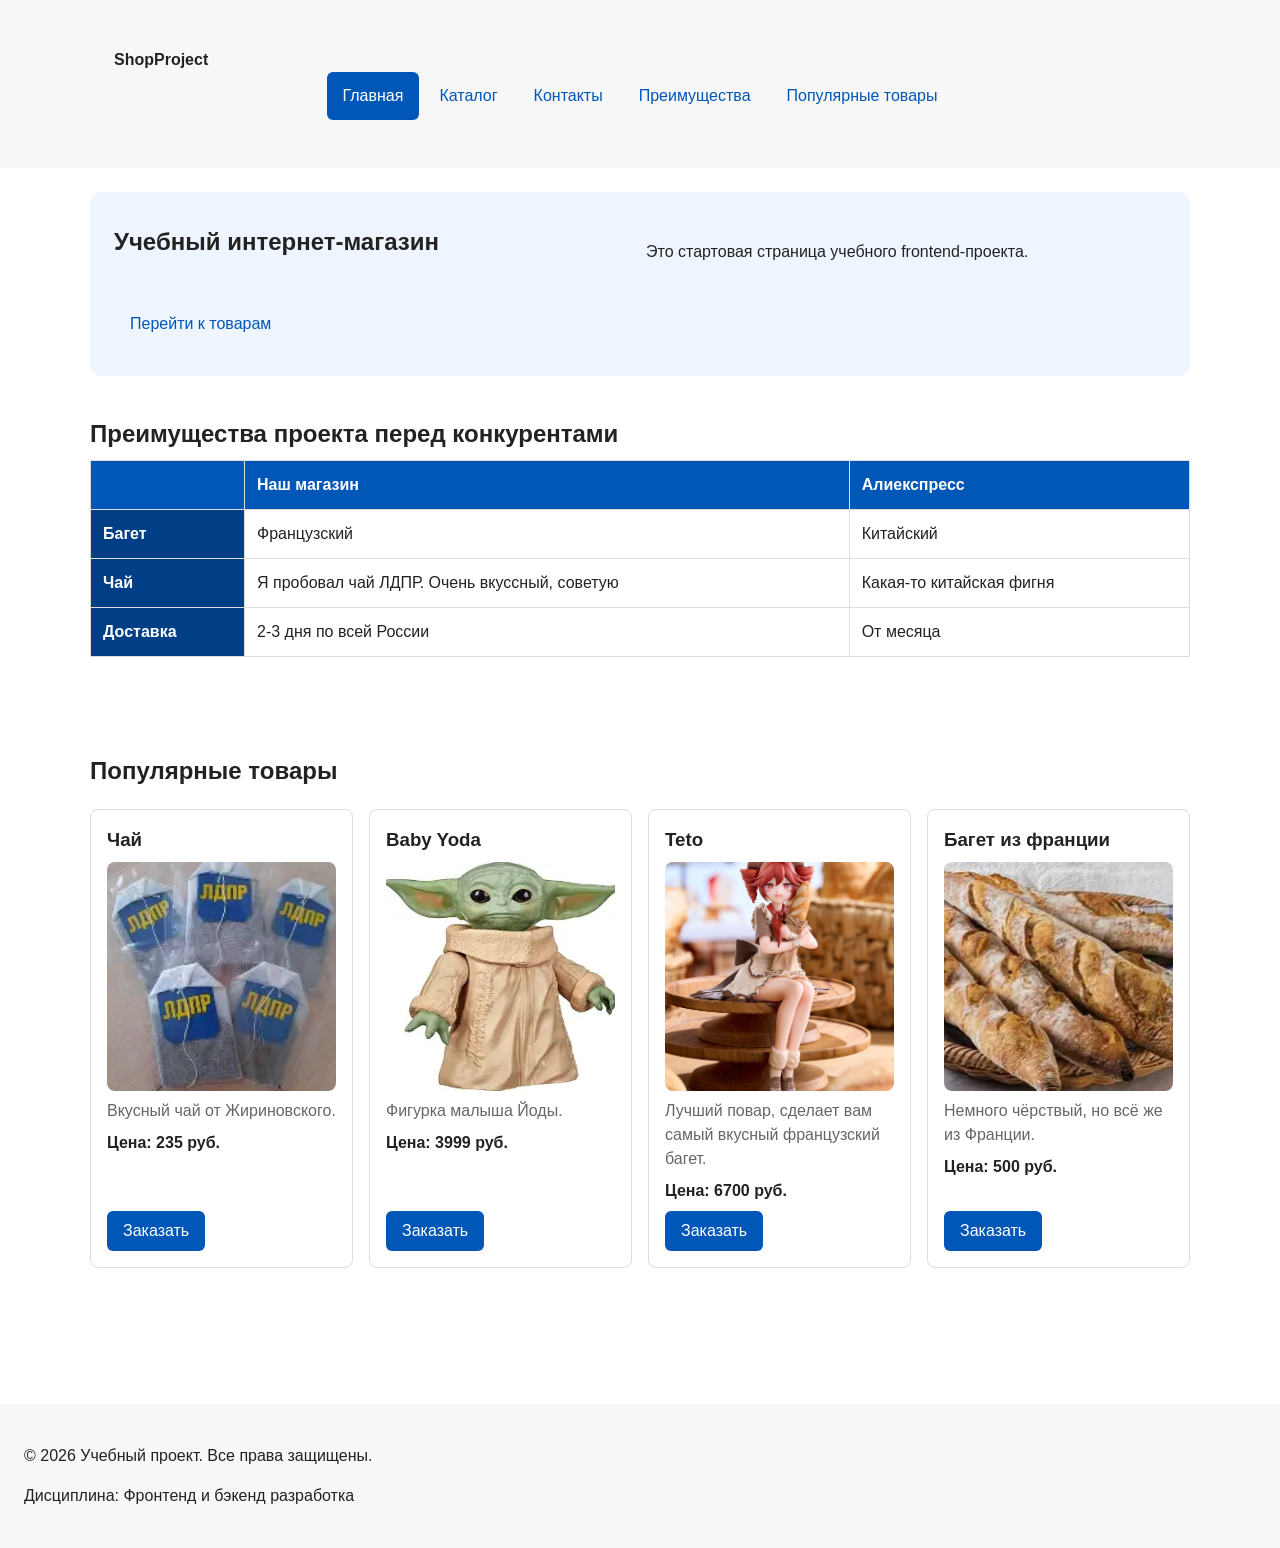
<file: index.html>
<!DOCTYPE html>
<html lang="ru">
<head>
  <meta charset="UTF-8">
  <meta name="viewport" content="width=device-width, initial-scale=1.0">
  <meta property="og:type" content="website">
  <meta property="og:title" content="Учебный интернет-магазин">
  <meta property="og:description" content="Учебный frontend-проект интернет-магазина.">
  <meta property="og:image" content="https://needmorecoffee2.github.io/kr1-html-css-shop/images/preview.jpg">
  <title>Каталог товаров</title>
  <link rel="stylesheet" href="css/style.css">
  <link rel="stylesheet" href="css/responsive.css">
</head>
<body>
  <a class="skip-link" href="#main">Перейти к основному содержимому</a>

  <header class="site-header">
    <div class="site-header__inner">
      <a class="site-header__logo" href="index.html">ShopProject</a>

      <nav class="site-nav" aria-label="Основная навигация">
        <ul class="site-nav__list">
          <li class="site-nav__item">
            <a class="site-nav__link site-nav__link--active" href="index.html">
              Главная
            </a>
          </li>
          <li class="site-nav__item">
            <a class="site-nav__link" href="catalog.html">Каталог</a>
          </li>
          <li class="site-nav__item">
            <a class="site-nav__link" href="contacts.html">Контакты</a>
          </li>
          <li class="site-nav__item">
            <a class="site-nav__link" href="index.html#advantages">Преимущества</a>
          </li>
          <li class="site-nav__item">
            <a class="site-nav__link" href="index.html#popular">
              Популярные товары
            </a>
          </li>
        </ul>
      </nav>
    </div>
  </header>

  <main id="main">
    <section class="hero">
      <h1 class="section__title">Учебный интернет-магазин</h1>
      <p>
        Это стартовая страница учебного frontend-проекта.
      </p>
      <a class="button" href="#popular">Перейти к товарам</a>
    </section>

    <div class="table-wrapper">
      <table class="table" id="advantages">
        <caption class="table__caption">Преимущества проекта перед конкурентами</caption>

        <thead>
          <tr>
            <th class="table__head-th" scope="col"></th>
            <th class="table__head-th" scope="col">Наш магазин</th>
            <th class="table__head-th" scope="col">Алиекспресс</th>
          </tr>

          <tbody>
            <tr class="table__body-tr">
              <th class="table__body-th" scope="row">Багет</th>
              <td class="table__td">Французский</td>
              <td class="table__td">Китайский</td>
            </tr>
            <tr class="table__body-tr">
              <th class="table__body-th" scope="row">Чай</th>
              <td class="table__td">Я пробовал чай ЛДПР. Очень вкуссный, советую</td>
              <td class="table__td">Какая-то китайская фигня</td>
            </tr>
            <tr class="table__body-tr">
              <th class="table__body-th" scope="row">Доставка</th>
              <td class="table__td">2-3 дня по всей России</td>
              <td class="table__td">От месяца</td>
            </tr>
          </tbody>
        </thead>
      </table>
    </div>

    <section class="section" id="popular">
      <h2 class="section__title">Популярные товары</h2>

      <div class="products-grid">
        <article class="product-card">
          <h3 class="product-card__title">Чай</h3>
          <img class="product-card__img" src="images/tea.webp" alt="Чай">
          <p class="product-card__description">Вкусный чай от Жириновского.</p>
          <p class="product-card__price">Цена: 235 руб.</p>
          <a class="button button--primary product-card__button" type="button" href="product.html?id=3" data-product="3">Заказать</a>
        </article>

        <article class="product-card">
          <h3 class="product-card__title">Baby Yoda</h3>
          <img class="product-card__img" src="images/BY.webp" alt="Йода">
          <p class="product-card__description">Фигурка малыша Йоды.</p>
          <p class="product-card__price">Цена: 3999 руб.</p>
          <a class="button button--primary product-card__button" type="button" href="product.html?id=1" data-product="1">Заказать</a>
        </article>

        <article class="product-card">
          <h3 class="product-card__title">Teto</h3>
          <img class="product-card__img" src="images/Banner.webp" alt="Teto">
          <p class="product-card__description">Лучший повар, сделает вам самый вкусный французский багет.</p>
          <p class="product-card__price">Цена: 6700 руб.</p>
          <a class="button button--primary product-card__button" type="button" href="product.html?id=5" data-product="5">Заказать</a>
        </article>

        <article class="product-card">
          <h3 class="product-card__title">Багет из франции</h3>
          <img class="product-card__img" src="images/France.webp" alt="Чай">
          <p class="product-card__description">Немного чёрствый, но всё же из Франции.</p>
          <p class="product-card__price">Цена: 500 руб.</p>
          <a class="button button--primary product-card__button" type="button" href="product.html?id=6" data-product="6">Заказать</a>
        </article>
      </div>
    </section>

    <!-- <aside class="aside-info">
      <h2>Информация для студентов</h2>
      <p>
        На следующих практических занятиях этот проект будет расширяться:
        появятся формы, модальное окно, дополнительные страницы, Flex/Grid,
        БЭМ-структура и адаптивная версия сайта.
      </p>
    </aside> -->
  </main>

  <footer>
    <p>&copy; 2026 Учебный проект. Все права защищены.</p>
    <p>Дисциплина: Фронтенд и бэкенд разработка</p>
  </footer>
</body>
</html>
</file>
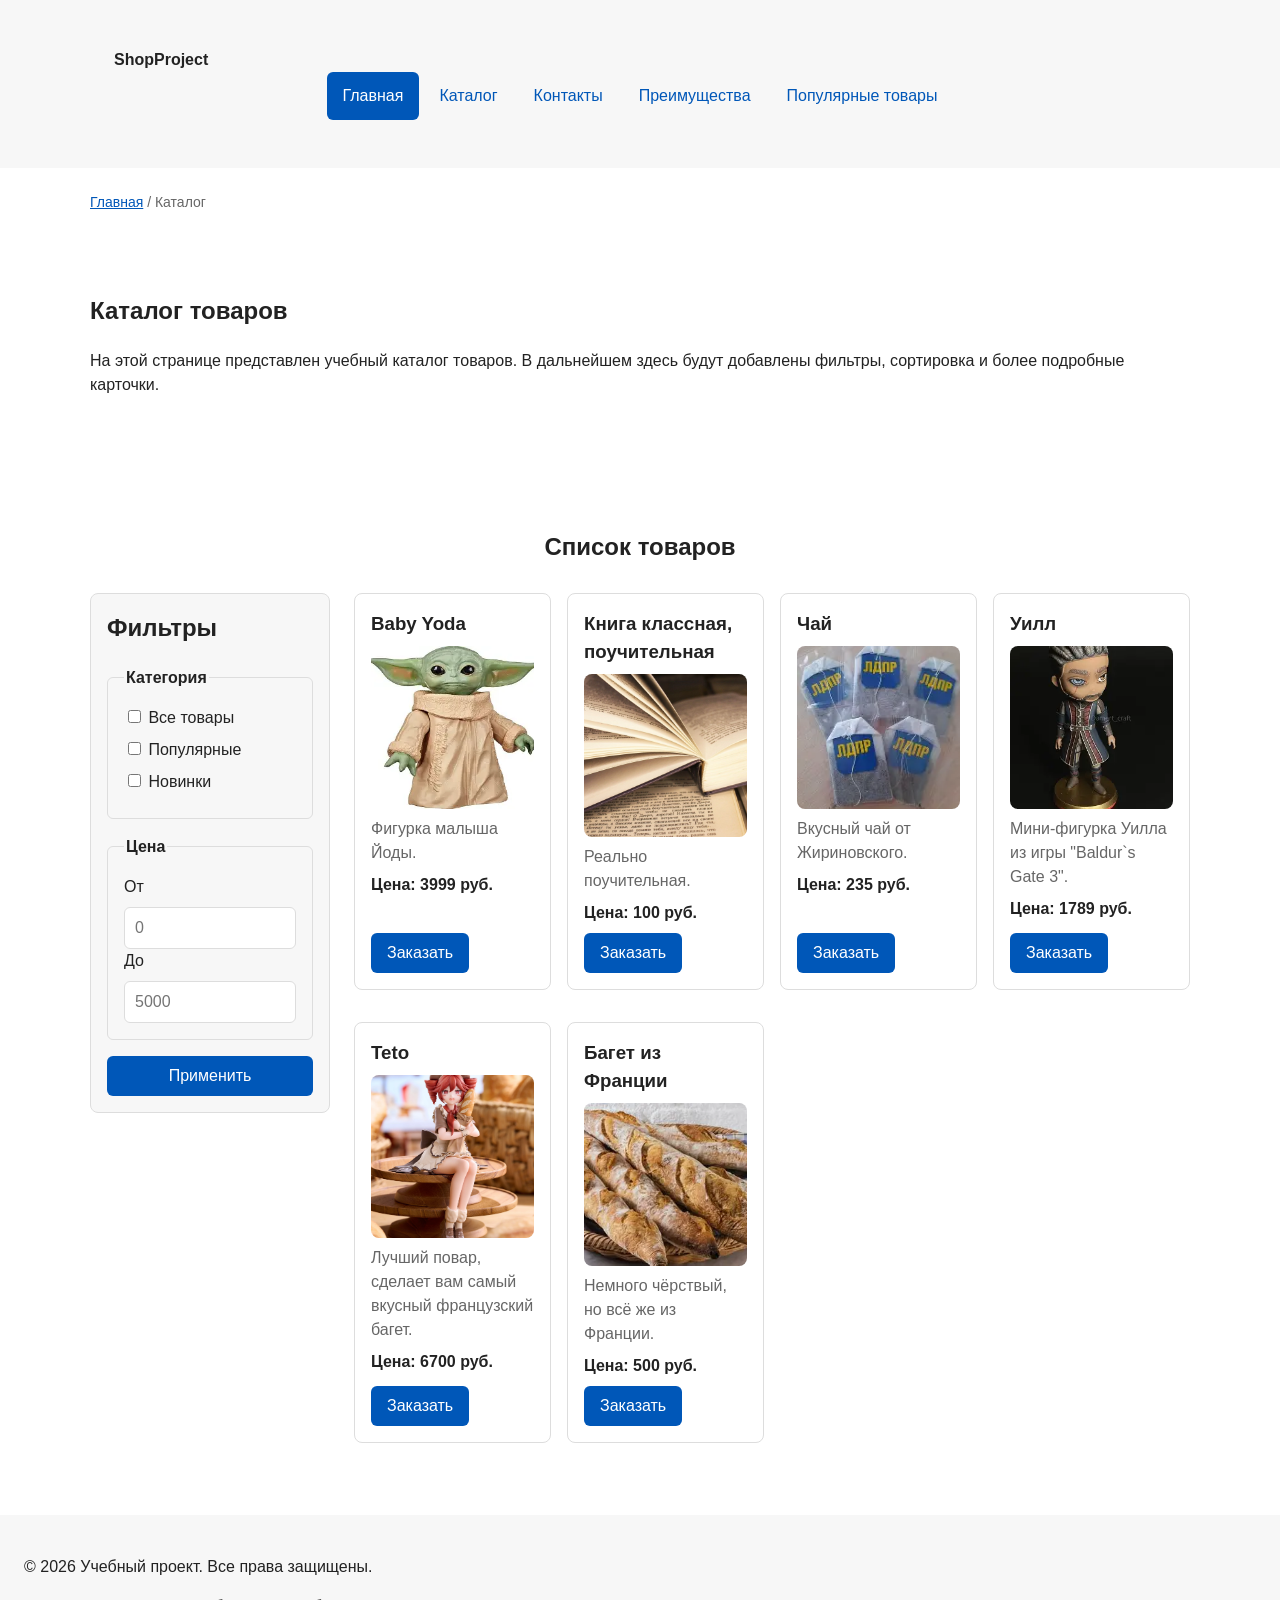
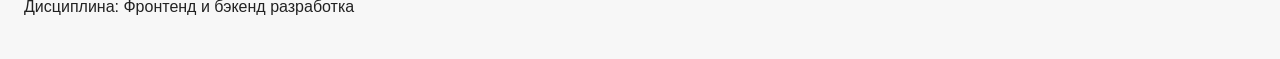
<file: catalog.html>
<!DOCTYPE html>
<html lang="ru">
<head>
  <meta charset="UTF-8">
  <meta name="viewport" content="width=device-width, initial-scale=1.0">
  <meta name="description" content="Каталог товаров учебного интернет-магазина.">
  <meta property="og:type" content="website">
  <meta property="og:title" content="Учебный интернет-магазин">
  <meta property="og:description" content="Учебный frontend-проект интернет-магазина.">
  <meta property="og:image" content="https://needmorecoffee2.github.io/kr1-html-css-shop/images/preview.jpg">
  <title>Каталог товаров — Учебный интернет-магазин</title>
  <link rel="stylesheet" href="css/style.css">
  <link rel="stylesheet" href="css/responsive.css">
</head>
<body>
  <a class="skip-link" href="#main">Перейти к основному содержимому</a>

  <header class="site-header">
    <div class="site-header__inner">
      <a class="site-header__logo" href="index.html">ShopProject</a>

      <nav class="site-nav" aria-label="Основная навигация">
        <ul class="site-nav__list">
          <li class="site-nav__item">
            <a class="site-nav__link site-nav__link--active" href="index.html">
              Главная
            </a>
          </li>
          <li class="site-nav__item">
            <a class="site-nav__link" href="catalog.html">Каталог</a>
          </li>
          <li class="site-nav__item">
            <a class="site-nav__link" href="contacts.html">Контакты</a>
          </li>
          <li class="site-nav__item">
            <a class="site-nav__link" href="index.html#advantages">Преимущества</a>
          </li>
          <li class="site-nav__item">
            <a class="site-nav__link" href="index.html#popular">
              Популярные товары
            </a>
          </li>
        </ul>
      </nav>
    </div>
  </header>

  <main id="main">
    <nav class="breadcrumbs" aria-label="Хлебные крошки">
      <a class="breadcrumbs__link" href="index.html">Главная</a>
      <span class="breadcrumbs__current">Каталог</span>
    </nav>

    <section class="section">
      <h1 class="section__title">Каталог товаров</h1>
      <p>
        На этой странице представлен учебный каталог товаров.
        В дальнейшем здесь будут добавлены фильтры, сортировка и более
        подробные карточки.
      </p>
    </section>

    <div class="title">
      <h2>Список товаров</h2>
    </div>

    <section class="catalog-layout">
      <aside class="catalog-filters">
        <h2 class="section__title">Фильтры</h2>

        <form class="filters-form" action="#" method="get">
          <fieldset class="filters-form__fieldset">
            <legend class="filters-form__legend">Категория</legend>

            <label class="filters-form__label">
              <input class="filters-form__input" type="checkbox" name="category" value="all">
              Все товары
            </label>

            <label class="filters-form__label">
              <input class="filters-form__input" type="checkbox" name="category" value="popular">
              Популярные
            </label>

            <label class="filters-form__label">
              <input class="filters-form__input" type="checkbox" name="category" value="new">
              Новинки
            </label>
          </fieldset>

          <fieldset class="filters-form__fieldset">
            <legend class="filters-form__legend">Цена</legend>

            <label class="filters-form__label" for="price-from">От</label>
            <input class="filters-form__input" id="price-from" name="price-from" type="number" min="0" placeholder="0">

            <label class="filters-form__label" for="price-to">До</label>
            <input class="filters-form__input" id="price-to" name="price-to" type="number" min="0" placeholder="5000">
          </fieldset>

          <button class="button button--primary" type="submit">Применить</button>
        </form>
      </aside>

      <section class="catalog-products">
        <!-- <h2>Список товаров</h2> -->

        <div class="products-grid">
          <!-- <section class="section"> -->
            <!-- <h2 class="section__title">Список товаров</h2> -->

            <article class="product-card">
              <h3 class="product-card__title">Baby Yoda</h3>
              <img class="product-card__img" src="images/BY.webp" alt="Йода">
              <p class="product-card__description">Фигурка малыша Йоды.</p>
              <p class="product-card__price">Цена: 3999 руб.</p>
              <a class="button button--primary product-card__button" type="button" href="product.html?id=1" data-product="1">Заказать</a>
            </article>

            <article class="product-card">
              <h3 class="product-card__title">Книга классная, поучительная</h3>
              <img class="product-card__img" src="images/Book.webp" alt="Йода">
              <p class="product-card__description">Реально поучительная.</p>
              <p class="product-card__price">Цена: 100 руб.</p>
              <a class="button button--primary product-card__button" type="button" href="product.html?id=2" data-product="2">Заказать</a>
            </article>

            <article class="product-card">
              <h3 class="product-card__title">Чай</h3>
              <img class="product-card__img" src="images/tea.webp" alt="Чай">
              <p class="product-card__description">Вкусный чай от Жириновского.</p>
              <p class="product-card__price">Цена: 235 руб.</p>
              <a class="button button--primary product-card__button" type="button" href="product.html?id=3" data-product="3">Заказать</a>
            </article>

            <article class="product-card">
              <h3 class="product-card__title">Уилл</h3>
              <img class="product-card__img" src="images/BG3.webp" alt="Уилл">
              <p class="product-card__description">Мини-фигурка Уилла из игры "Baldur`s Gate 3".</p>
              <p class="product-card__price">Цена: 1789 руб.</p>
              <a class="button button--primary product-card__button" type="button" href="product.html?id=4" data-product="4">Заказать</a>
            </article>

            <article class="product-card">
              <h3 class="product-card__title">Teto</h3>
              <img class="product-card__img" src="images/Banner.webp" alt="Teto">
              <p class="product-card__description">Лучший повар, сделает вам самый вкусный французский багет.</p>
              <p class="product-card__price">Цена: 6700 руб.</p>
              <a class="button button--primary product-card__button" type="button" href="product.html?id=5" data-product="5">Заказать</a>
            </article>

            <article class="product-card">
              <h3 class="product-card__title">Багет из Франции</h3>
              <img class="product-card__img" src="images/France.webp" alt="Багет">
              <p class="product-card__description">Немного чёрствый, но всё же из Франции.</p>
              <p class="product-card__price">Цена: 500 руб.</p>
              <a class="button button--primary product-card__button" type="button" href="product.html?id=6" data-product="6">Заказать</a>
            </article>
          <!-- </section> -->
        </div>
      </section>
    </section>
  </main>

  <footer>
    <p>&copy; 2026 Учебный проект. Все права защищены.</p>
    <p>Дисциплина: Фронтенд и бэкенд разработка</p>
  </footer>
</body>
</html>
</file>
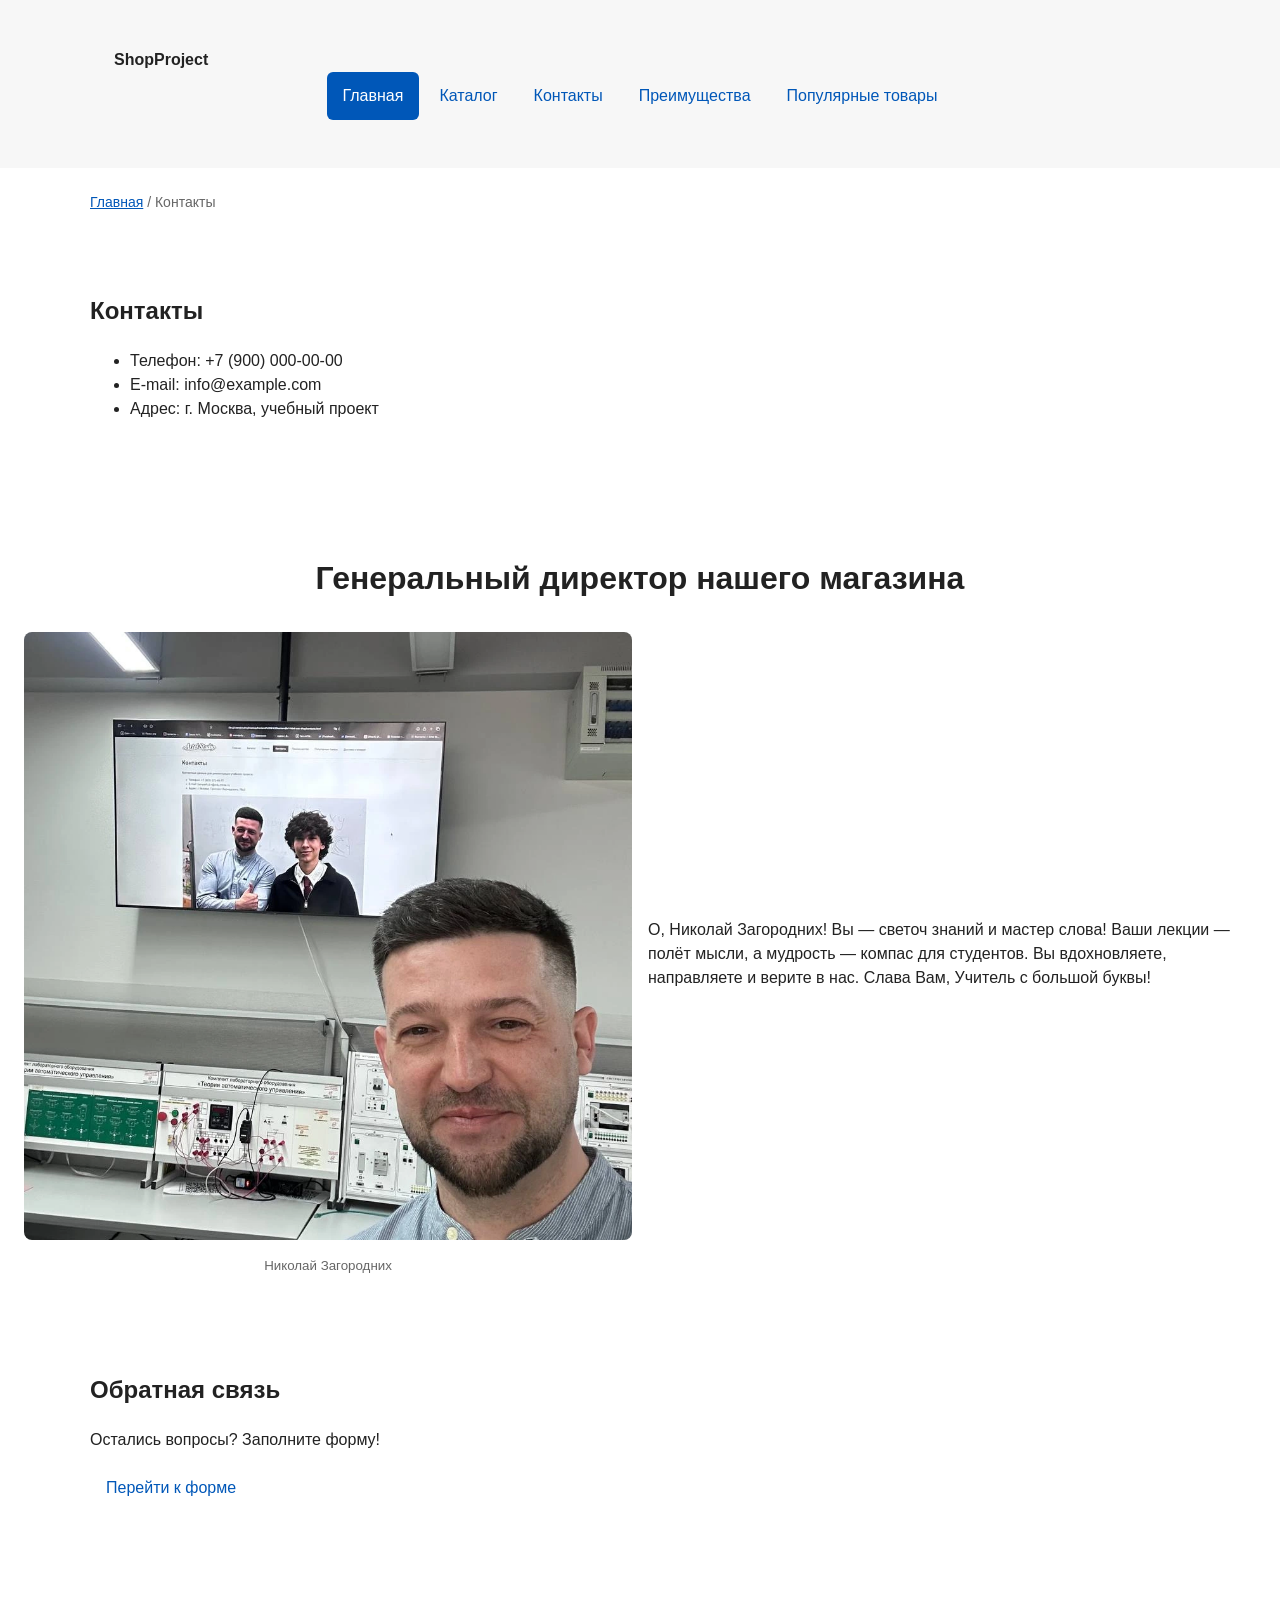
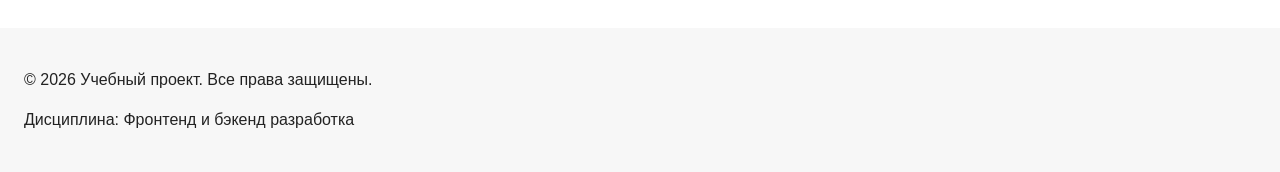
<file: contacts.html>
<!DOCTYPE html>
<html lang="ru">
<head>
  <meta charset="UTF-8">
  <meta name="viewport" content="width=device-width, initial-scale=1.0">
  <meta name="description" content="Контактная информация учебного интернет-магазина.">
  <meta property="og:type" content="website">
  <meta property="og:title" content="Учебный интернет-магазин">
  <meta property="og:description" content="Учебный frontend-проект интернет-магазина.">
  <meta property="og:image" content="https://needmorecoffee2.github.io/kr1-html-css-shop/images/preview.jpg">
  <title>Контакты — Учебный интернет-магазин</title>
  <link rel="stylesheet" href="css/style.css">
  <link rel="stylesheet" href="css/responsive.css">
</head>
<body>
  <header class="site-header">
    <div class="site-header__inner">
      <a class="site-header__logo" href="index.html">ShopProject</a>

      <nav class="site-nav" aria-label="Основная навигация">
        <ul class="site-nav__list">
          <li class="site-nav__item">
            <a class="site-nav__link site-nav__link--active" href="index.html">
              Главная
            </a>
          </li>
          <li class="site-nav__item">
            <a class="site-nav__link" href="catalog.html">Каталог</a>
          </li>
          <li class="site-nav__item">
            <a class="site-nav__link" href="contacts.html">Контакты</a>
          </li>
          <li class="site-nav__item">
            <a class="site-nav__link" href="index.html#advantages">Преимущества</a>
          </li>
          <li class="site-nav__item">
            <a class="site-nav__link" href="index.html#popular">
              Популярные товары
            </a>
          </li>
        </ul>
      </nav>
    </div>
  </header>

  <main id="main">
    <a class="skip-link" href="#main">Перейти к основному содержимому</a>

    <nav class="breadcrumbs" aria-label="Хлебные крошки">
      <a class="breadcrumbs__link" href="index.html">Главная</a>
      <span class="breadcrumbs__current">Контакты</span>
    </nav>

    <section class="section">
      <h1 class="section__title">Контакты</h1>

      <ul>
        <li>Телефон: +7 (900) 000-00-00</li>
        <li>E-mail: info@example.com</li>
        <li>Адрес: г. Москва, учебный проект</li>
      </ul>
    </section>

    <div class="title"><h1>Генеральный директор нашего магазина</h1></div>

    <section class="general-section">
      <aside class="general-aside">
        <img src="images/general.webp" class="product-card__img" alt="Nikola Kovač">
        <small class="general-aside__small">Николай Загородних</small>
      </aside>
    
      <aside class="general-aside">
        <p>
          О, Николай Загородних! Вы — светоч знаний и мастер слова! Ваши лекции — полёт мысли, а мудрость — компас для студентов. Вы вдохновляете, направляете и верите в нас. Слава Вам, Учитель с большой буквы!
        </p>
      </aside>
    
    
    </section>

    <section class="section" id="feedback">
      <h2 class="section__title">Обратная связь</h2>
      <p>
        Остались вопросы? Заполните форму!
      </p>
      <a class="button" href="order.html">Перейти к форме</a>
    </section>
  </main>

  <footer>
    <p>&copy; 2026 Учебный проект. Все права защищены.</p>
    <p>Дисциплина: Фронтенд и бэкенд разработка</p>
  </footer>
</body>
</html>
</file>
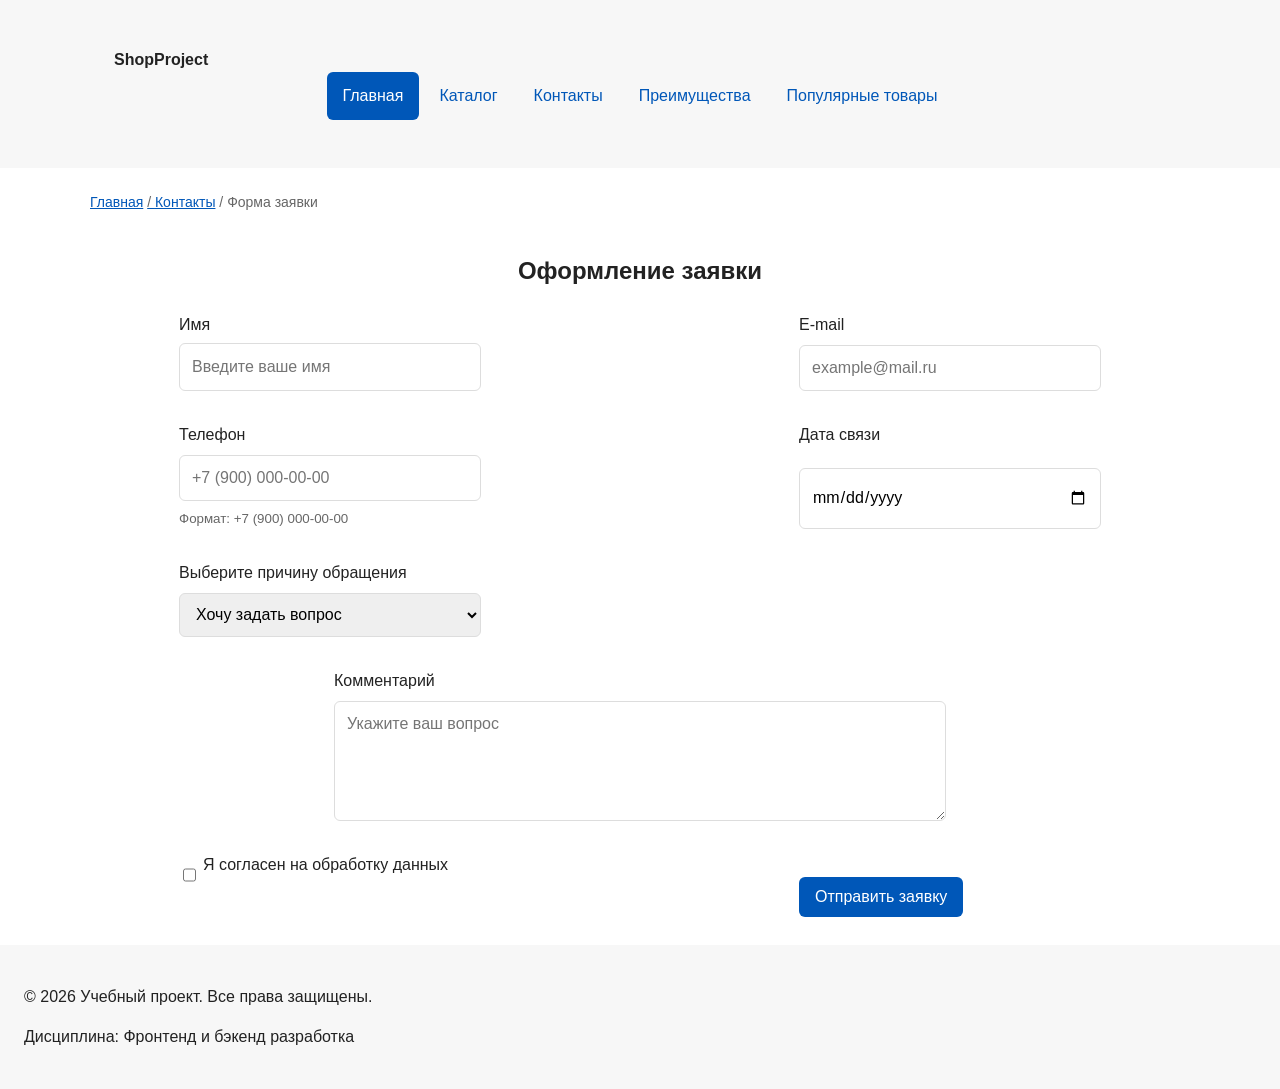
<file: order.html>
<!DOCTYPE html>
<html lang="ru">
<head>
  <meta charset="UTF-8">
  <meta name="viewport" content="width=device-width, initial-scale=1.0">
  <meta property="og:type" content="website">
  <meta property="og:title" content="Учебный интернет-магазин">
  <meta property="og:description" content="Учебный frontend-проект интернет-магазина.">
  <meta property="og:image" content="https://needmorecoffee2.github.io/kr1-html-css-shop/images/preview.jpg">
  <title>Вопросы</title>
  <link rel="stylesheet" href="css/style.css">
  <link rel="stylesheet" href="css/responsive.css">
</head>
<body>
  <header class="site-header">
    <div class="site-header__inner">
      <a class="site-header__logo" href="index.html">ShopProject</a>

      <nav class="site-nav" aria-label="Основная навигация">
        <ul class="site-nav__list">
          <li class="site-nav__item">
            <a class="site-nav__link site-nav__link--active" href="index.html">
              Главная
            </a>
          </li>
          <li class="site-nav__item">
            <a class="site-nav__link" href="catalog.html">Каталог</a>
          </li>
          <li class="site-nav__item">
            <a class="site-nav__link" href="contacts.html">Контакты</a>
          </li>
          <li class="site-nav__item">
            <a class="site-nav__link" href="index.html#advantages">Преимущества</a>
          </li>
          <li class="site-nav__item">
            <a class="site-nav__link" href="index.html#popular">
              Популярные товары
            </a>
          </li>
        </ul>
      </nav>
    </div>
  </header>

  <main id="main">
    <a class="skip-link" href="#main">Перейти к основному содержимому</a>

    <nav class="breadcrumbs" aria-label="Хлебные крошки">
      <a class="breadcrumbs__link" href="index.html">Главная</a>
      <a class="breadcrumbs__link-not-first" href="contacts.html">Контакты</a>
      <span class="breadcrumbs__current">Форма заявки</span>
    </nav>

    <section class="card-all-list" id="order-dialog" aria-labelledby="order-dialog-title">
        <h1 class="card-all-list__text-item">Оформление заявки</h1>

        <form class="order-form" id="order-form" action="#" method="post" novalidate>
        <div class="order-form__field question-form__item">
            <label order-form__label for="order-name">Имя</label>
            <input
            class="order-form__input"
            id="order-name"
            name="name"
            type="text"
            placeholder="Введите ваше имя"
            minlength="2"
            autocomplete="given-name"
            required
            >
        </div>

        <div class="order-form__field question-form__item">
            <label class="order-form__label" for="order-email">E-mail</label>
            <input
            class="order-form__input"
            id="order-email"
            name="email"
            type="email"
            placeholder="example@mail.ru"
            autocomplete="email"
            required
            >
        </div>

        <div class="order-form__field question-form__item">
            <label class="order-form__label" for="order-phone">Телефон</label>
            <input
            class="order-form__input"
            id="order-phone"
            name="phone"
            type="tel"
            inputmode="tel"
            placeholder="+7 (900) 000-00-00"
            pattern="^\+7 \(\d{3}\) \d{3}-\d{2}-\d{2}$"
            required
            >
            <small class="order-form__small">Формат: +7 (900) 000-00-00</small>
        </div>

        <div class="order-form__field question-form__item">
            <label class="order-form__label" for="order-date">Дата связи</label>
            <input
            class="order-form__input"
            id="order-date"
            name="date"
            type="date"
            >
        </div>

        <div class="order-form__field question-form__item">
            <label class="order-form__label" for="order-topic">Выберите причину обращения</label>
            <select class="order-form__select" id="order-topic" name="topic" required>
            <option value="question">Хочу задать вопрос</option>
            <option value="delivery_time">Узнать статус доставки</option>
            </select>
        </div>

        <div class="order-form__field order-form__field--wide question-form__item">
            <label class="order-form__label" for="order-comment">Комментарий</label>
            <textarea
            class="order-form__textarea"
            id="order-comment"
            name="comment"
            rows="4"
            placeholder="Укажите ваш вопрос"
            ></textarea>
        </div>

        <div class="order-form__field order-form__field--checkbox question-form__item">
            <label class="order-form__labelcheckbox">
            <!-- input class="order-form__input" -->
            <input
                
                id="order-agreement"
                name="agreement"
                type="checkbox"
                required
            >
            Я согласен на обработку данных
            </label>
        </div>

        <div class="order-form__actions question-form__item">
            <button class="button button--primary" type="submit">Отправить заявку</button>
        </div>
        </form>
    </section>
  </main>

  <footer>
    <p>&copy; 2026 Учебный проект. Все права защищены.</p>
    <p>Дисциплина: Фронтенд и бэкенд разработка</p>
  </footer>
</body>
</html>
</file>
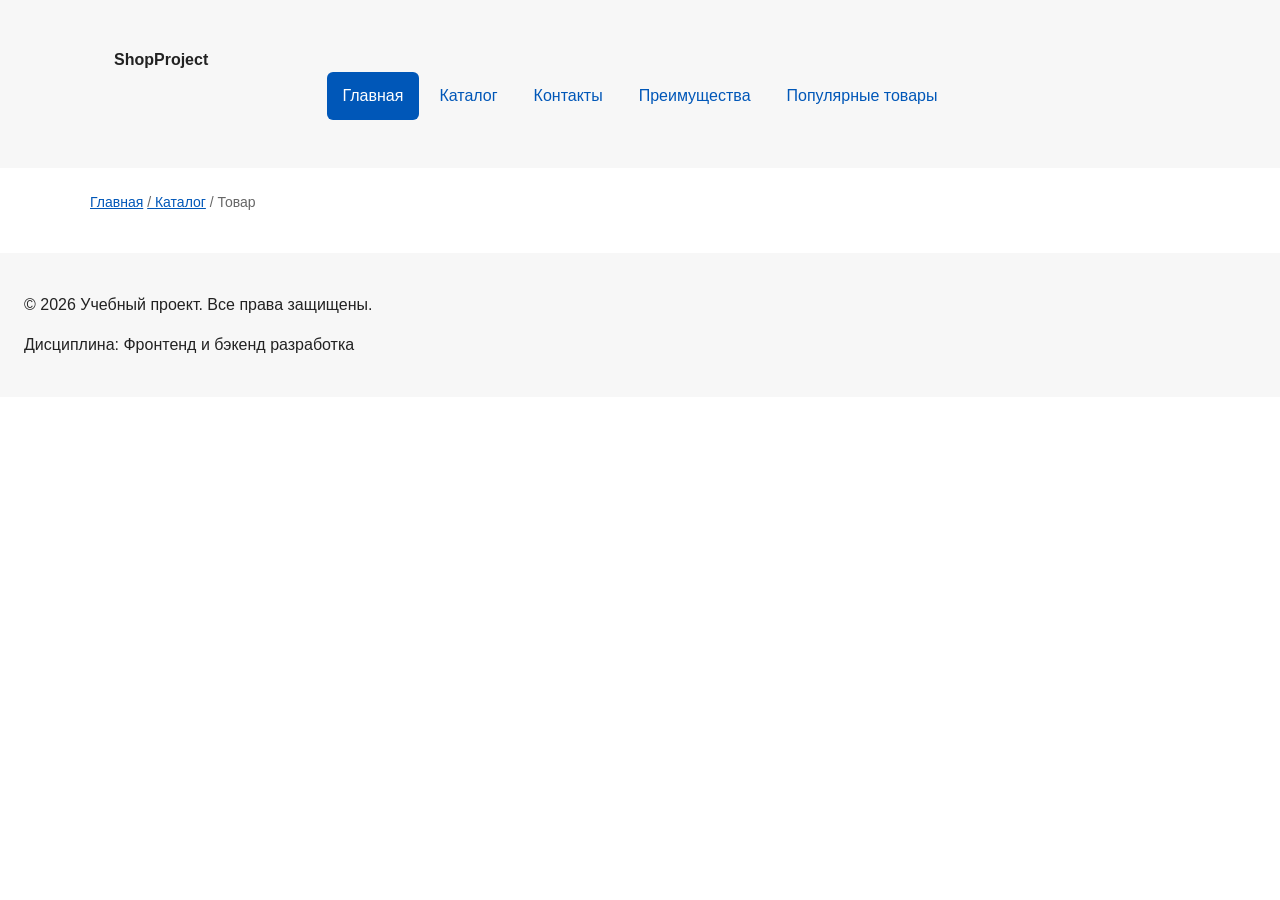
<file: product.html>
<!DOCTYPE html>
<html lang="ru">
<head>
  <meta charset="UTF-8">
  <meta name="viewport" content="width=device-width, initial-scale=1.0">
  <meta property="og:type" content="website">
  <meta property="og:title" content="Учебный интернет-магазин">
  <meta property="og:description" content="Учебный frontend-проект интернет-магазина.">
  <meta property="og:image" content="https://needmorecoffee2.github.io/kr1-html-css-shop/images/preview.jpg">
  <title>Товар</title>
  <link rel="stylesheet" href="css/style.css">
  <link rel="stylesheet" href="css/responsive.css">
  <script src="js/product.js" defer></script>
  <script src="js/order.js" defer></script>
</head>
<body>
  <header class="site-header">
    <div class="site-header__inner">
      <a class="site-header__logo" href="index.html">ShopProject</a>

      <nav class="site-nav" aria-label="Основная навигация">
        <ul class="site-nav__list">
          <li class="site-nav__item">
            <a class="site-nav__link site-nav__link--active" href="index.html">
              Главная
            </a>
          </li>
          <li class="site-nav__item">
            <a class="site-nav__link" href="catalog.html">Каталог</a>
          </li>
          <li class="site-nav__item">
            <a class="site-nav__link" href="contacts.html">Контакты</a>
          </li>
          <li class="site-nav__item">
            <a class="site-nav__link" href="index.html#advantages">Преимущества</a>
          </li>
          <li class="site-nav__item">
            <a class="site-nav__link" href="index.html#popular">
              Популярные товары
            </a>
          </li>
        </ul>
      </nav>
    </div>
  </header>

  <main id="main">
    <a class="skip-link" href="#main">Перейти к основному содержимому</a>

    <nav class="breadcrumbs" aria-label="Хлебные крошки">
      <a class="breadcrumbs__link" href="index.html">Главная</a>
      <a class="breadcrumbs__link-not-first" href="catalog.html">Каталог</a>
      <span class="breadcrumbs__current">Товар</span>
    </nav>

    <section id="card-all-list"></section>

  <dialog class="order-dialog" id="order-dialog" aria-labelledby="order-dialog-title">
    <h1 class="order-dialog__title" id="order-dialog-title">Оформление заявки</h1>

    <form class="order-form" id="order-form" action="#" method="post" novalidate>
      <input id="selected-product" name="selected-product" type="hidden">

      <div class="order-form__field">
        <label order-form__label for="order-name">Имя</label>
        <input
          class="order-form__input"
          id="order-name"
          name="name"
          type="text"
          placeholder="Введите ваше имя"
          minlength="2"
          autocomplete="given-name"
          required
        >
      </div>

      <div class="order-form__field">
        <label class="order-form__label" for="order-email">E-mail</label>
        <input
          class="order-form__input"
          id="order-email"
          name="email"
          type="email"
          placeholder="example@mail.ru"
          autocomplete="email"
          required
        >
      </div>

      <div class="order-form__field">
        <label class="order-form__label" for="order-phone">Телефон</label>
        <input
          class="order-form__input"
          id="order-phone"
          name="phone"
          type="tel"
          inputmode="tel"
          placeholder="+7 (900) 000-00-00"
          pattern="^\+7 \(\d{3}\) \d{3}-\d{2}-\d{2}$"
          required
        >
        <small class="order-form__small">Формат: +7 (900) 000-00-00</small>
      </div>

      <div class="order-form__field">
        <label class="order-form__label" for="order-date">Дата связи</label>
        <input
          class="order-form__input"
          id="order-date"
          name="date"
          type="date"
        >
      </div>

      <div class="order-form__field">
        <label class="order-form__label" for="order-topic">Выберите способ доставки</label>
        <select class="order-form__select" id="order-topic" name="topic" required>
          <option value="self">Самовывоз</option>
          <option value="delivery">Доставка на дом</option>
        </select>
      </div>

      <div class="order-form__field order-form__field--wide">
        <label class="order-form__label" for="order-comment">Комментарий</label>
        <textarea
          class="order-form__textarea"
          id="order-comment"
          name="comment"
          rows="4"
          placeholder="Укажите адрес доставки и дополнительную информацию"
        ></textarea>
      </div>

      <div class="order-form__field order-form__field--checkbox">
        <label class="order-form__labelcheckbox">
          <!-- input class="order-form__input" -->
          <input
            
            id="order-agreement"
            name="agreement"
            type="checkbox"
            required
          >
          Я согласен на обработку данных
        </label>
      </div>

      <div class="order-form__actions">
        <button class="button button--secondary" type="button" id="close-order-dialog">Закрыть</button>
        <button class="button button--primary" type="submit">Отправить заявку</button>
      </div>
    </form>
  </dialog>

  <p class="success-message" id="success-message" hidden>
    Форма успешно отправлена!
  </p>
  </main>

  <footer>
    <p>&copy; 2026 Учебный проект. Все права защищены.</p>
    <p>Дисциплина: Фронтенд и бэкенд разработка</p>
  </footer>
</body>
</html>
</file>
<file: css/style.css>
/* ===============================
   1. Переменные проекта
   =============================== */
:root {
  /* Основные цвета проекта */
  --color-bg: #ffffff;
  --color-text: #222222;
  --color-muted: #666666;
  --color-primary: #0057b8;
  --color-primary-dark: #003f86;
  --color-border: #dddddd;
  --color-surface: #f7f7f7;
  --color-surface-accent: #eef5ff;
  --color-danger: #b00020;
  --color-success: #168a2f;
  --color-success-bg: #eefaf0;
  --color-white: #ffffff;
  --color-gray: #d0cccc;

  /* Отступы */
  --space-xs: 4px;
  --space-sm: 8px;
  --space-md: 16px;
  --space-lg: 24px;
  --space-xl: 32px;

  /* Скругления */
  --radius-sm: 6px;
  --radius-md: 8px;
  --radius-lg: 12px;

  /* Размеры */
  --container-width: 1100px;
  --min-img-width: 200px;
  --max-img-width: 400px;
}
/* ===============================
   2. Базовые стили
   =============================== */
* {
  box-sizing: border-box;
}

html {
  scroll-behavior: smooth;
}

:target {
  outline: 2px dashed var(--color-primary);
  outline-offset: 4px;
}

body {
  margin: 0;
  font-family: Arial, sans-serif;
  line-height: 1.5;
  color: var(--color-text);
  background-color: var(--color-bg);
}

header,
main,
footer {
  padding: var(--space-lg);
}

header {
  background-color: var(--color-surface);
}

footer {
  background-color: var(--color-surface);
}

.site-header {
  background-color: var(--color-surface);
}

.site-header__inner {
  max-width: var(--container-width);
  margin: 0 auto;
  padding: var(--space-lg);
}

.site-header__logo {
  font-weight: 700;
  color: var(--color-text);
  text-decoration: none;
}

.site-nav__list {
  display: flex;
  flex-wrap: wrap;
  justify-content: center;
  align-items: center;
  gap: var(--space-md);
  padding: 0;
  margin: var(--space-md) 0 0;
  list-style: none;
}

/* .site-nav__item {
  margin-bottom: var(--space-sm);
} */

/*
  Оформляем ссылки меню.
*/
.site-nav__link {
  display: inline-block;
  padding: var(--space-sm) var(--space-md);
  color: var(--color-primary);
  text-decoration: none;
  border-radius: var(--radius-sm);
}

.site-nav__link:hover {
  color: var(--color-white);
  background-color: var(--color-primary);
}

.site-nav__link:focus-visible {
  outline: 2px solid var(--color-primary);
  outline-offset: 3px;
}

.site-nav__link--active {
  color: var(--color-white);
  background-color: var(--color-primary);
}
/* ===============================
   3. Общие элементы интерфейса
   =============================== */
a {
  color: var(--color-primary);
}

a:hover {
  color: var(--color-primary-dark);
}

a:focus-visible {
  outline: 2px solid var(--color-primary);
  outline-offset: 3px;
}

/*
  Пока это обычная ссылка, но визуально она оформляется как кнопка.
*/
.button {
  display: inline-block;
  padding: var(--space-sm) var(--space-md);
  border: none;
  border-radius: var(--radius-sm);
  font: inherit;
  text-decoration: none;
  cursor: pointer;
}

.button--primary {
  color: var(--color-white);
  background-color: var(--color-primary);
}

.button--primary:hover {
  color: var(--color-bg);
  background-color: var(--color-primary-dark);
}

.button--secondary {
  color: var(--color-primary);
  background-color: transparent;
  border: 1px solid var(--color-primary);
}

.button--secondary:hover {
  color: var(--color-white);
  background-color: var(--color-primary);
}

.button:focus-visible {
  outline: 2px solid var(--color-primary);
  outline-offset: 3px;
}

.button:disabled, .button--disabled {
  opacity: 0.6;
  cursor: not-allowed;
}
/* ===============================
   4. Компоненты страницы
   =============================== */
.hero {
  max-width: var(--container-width);
  margin: 0 auto var(--space-xl);
  padding: var(--space-xl) var(--space-lg);
  background-color: var(--color-surface-accent);
  border-radius: var(--radius-lg);
}

.table {
  width: var(--container-width);
  margin: 0 auto var(--space-xl);
  border-collapse: collapse;
  background-color: var(--color-bg);
  border-radius: var(--radius-md);
}

.table__caption {
  caption-side: top;
  text-align: left;
  font-weight: 700;
  font-size: 24px;
  padding: var(--space-sm) 0;
  color: var(--color-text);
}

.table__th,
.table__td {
  padding: var(--space-sm) var(--space-md);
  border-bottom-width: 1px;
  border-bottom-style: solid;
  border-bottom-color: var(--color-border);
  text-align: left;
  vertical-align: middle;
}

.table__head-th {
  background-color: var(--color-primary);
  color: var(--color-bg);
}

.table__body-th {
  background-color: var(--color-primary-dark);
  color: var(--color-bg);
}

.table__body-tr:hover {
  background-color: var(--color-gray);
}

.section {
  max-width: var(--container-width);
  margin: 0 auto var(--space-xl);
}

.section__title {
  margin-top: 0;
}

.catalog-layout {
  max-width: var(--container-width);
  margin: 0 auto var(--space-xl);
  display: grid;
  /* grid-template-columns: 260px 1fr; */
  /* grid-template-areas: "filters products"; */
  gap: var(--space-lg);
}

.catalog-filters {
  /* grid-area: filters; */
  padding: var(--space-md);
  border: 1px solid var(--color-border);
  border-radius: var(--radius-md);
  background-color: var(--color-surface);
}

/* .catalog-products {
  grid-area: products;
} */

.card-all-list {
  width: 100%;
  /* width: 600px; */
  display: flex;
  flex-direction: column;
  /* margin: var(--space-md) auto; */
  gap: var(--space-xs);
  padding: var(--space-xs);
  border: none;
  border-radius: var(--radius-xs);
  /* background-color: var(--color-gray); */
}

.card-all-list__aside {
  width: 60%;
  /* width: var(--container-width); */
  /* font-size: 0; */
  /* overflow-x: auto;
  overflow-y: auto; */
  display: flex;
  flex-direction: column;
  margin: auto;
  gap: var(--space-sm);
  padding: var(--space-sm);
  border: var(--color-bg);
  border-radius: var(--radius-sm);
  background-color: var(--color-bg);
}

.card-all-list__img {
  /* width: 300px; */
  min-width: var(--min-img-width);
  max-width: var(--max-img-width);
  margin: 0 auto;
}

.card-all-list__text-item {
text-align: center;
width: 100%;
}

.card-all-list__button {
  margin: 0 auto;
}

.card-all-list__input {
  width: 50%;
  margin: auto;
}

.question-form__item {
  width: 50%;
  margin: 0 auto;
}

.title {
  display: flex;
  justify-content: center;
  margin-bottom: var(--space-sm);
}

/* .products-grid {
  display: grid; */
  /* grid-template-columns: repeat(3, 1fr); */
  /* gap: var(--space-lg);
} */

.product-card {
  display: flex;
  flex-direction: column;
  gap: var(--space-sm);
  margin-bottom: var(--space-md);
  padding: var(--space-md);
  border: 1px solid var(--color-border);
  border-radius: var(--radius-md);
  background-color: var(--color-bg);
}

.product-card:hover {
  border-color: var(--color-primary);
}

.product-card--featured {
  border-color: var(--color-primary);
}

.product-card--discount {
  border-color: var(--color-danger);
}

/* .product-card__img {
  width: var(--min-img-width); */
  /* height: var(--min-img-width); */
/* } */

.product-card__title {
  margin: 0;
  color: var(--color-text);
}

.product-card__description {
  margin: 0;
  color: var(--color-muted);
}

.product-card__price {
  margin: 0;
  font-weight: 700;
}

.product-card--discount .product-card__price {
  color: var(--color-danger);
}

.product-card__button {
  margin-top: auto;
  align-self: flex-start;
}

.aside-info {
  max-width: var(--container-width);
  margin: 0 auto var(--space-xl);
  padding: var(--space-md);
  border-left: 4px solid var(--color-primary);
  background-color: var(--color-surface);
}

.general-aside {
  display: flex;
  flex-direction: column;
  align-items: center;
  justify-content: center;
  max-width: var(--container-width);
  margin: 0 auto var(--space-xl);
  gap: var(--space-md);
}

.general-div {
  /* width: 100%;
  display: flex; */
  /* justify-content: center; */
  display: flex;
  flex-direction: column;
  justify-content: center;
  gap: var(--space-sm);
  margin-bottom: var(--space-md);
  padding: var(--space-md);
}

.general-aside__img {
  min-width: var(--min-img-width);
  max-width: var(--max-img-width);
}

.general-aside__small {
  color: var(--color-muted);

}

.breadcrumbs {
  max-width: var(--container-width);
  margin: 0 auto var(--space-md);
  font-size: 14px;
  color: var(--color-muted);
}

.breadcrumbs__link {
  color: var(--color-primary);
}

.breadcrumbs__link-not-first {
  color: var(--color-primary);
}

.breadcrumbs__link-not-first::before {
  content: " / ";
  color: var(--color-muted);
}

.breadcrumbs__current::before {
  content: " / ";
  color: var(--color-muted);
}

.filters-form {
  display: grid;
  gap: var(--space-md);
}

.filters-form__fieldset {
  margin: 0;
  padding: var(--space-md);
  border: 1px solid var(--color-border);
  border-radius: var(--radius-sm);
}

.filters-form__legend {
  font-weight: 700;
}

.filters-form__label {
  display: block;
  margin-bottom: var(--space-sm);
}

.filters-form__input[type="number"] {
  width: 100%;
  padding: 8px 10px;
  border: 1px solid var(--color-border);
  border-radius: var(--radius-sm);
  font: inherit;
}
/* ===============================
   5. Форма и модальное окно
   =============================== */
/* .order-dialog {
  width: min(100% - 32px, 560px);
  padding: var(--space-lg);
  border: none;
  border-radius: var(--radius-lg);
}

.order-dialog::backdrop {
  background-color: rgba(0, 0, 0, 0.5);
} */

.order-dialog__title {
  margin-top: 0;
}

.order-form__field {
  margin-bottom: var(--space-md);
}

.order-form__label {
  display: block;
  margin-bottom: var(--space-xs);
}

.order-form__labelcheckbox {
  display: flex;
  gap: var(--space-xs);
  margin-bottom: var(--space-xs);
}

.order-form__input,
.order-form__select,
.order-form__textarea {
  width: 100%;
  padding: 10px 12px;
  border: 1px solid var(--color-border);
  border-radius: var(--radius-sm);
  font: inherit;
}

.order-form__input:hover,
.order-form__select:hover,
.order-form__textarea:hover {
  border-color: var(--color-primary);
}

.order-form__input:focus-visible,
.order-form__select:focus-visible,
.order-form__textarea:focus-visible {
  outline: 2px solid var(--color-primary);
  outline-offset: 3px;
}

.order-form__actions {
  display: flex;
  gap: var(--space-md);
  margin-top: var(--space-lg);
}

.order-form__small {
  display: block;
  margin-top: var(--space-xs);
  color: var(--color-muted);
}

/* .order-form__input[type="checkbox"] {
  width: auto;
} */



/* ///////////////////////////////////////////////////////////////////////////////////////// */


/* .form-field {
  margin-bottom: var(--space-md);
}

.form-field label {
  display: block;
  margin-bottom: var(--space-xs);
}

.form-field input,
.form-field select,
.form-field textarea {
  width: 100%;
  padding: 10px 12px;
  border: 1px solid var(--color-border);
  border-radius: var(--radius-sm);
  font: inherit;
}

.form-field input:hover,
.form-field select:hover,
.form-field textarea:hover {
  border-color: var(--color-primary);
}

.form-field input:focus-visible,
.form-field select:focus-visible,
.form-field textarea:focus-visible,
.form-actions button:focus-visible {
  outline: 2px solid var(--color-primary);
  outline-offset: 3px;
}

.form-field input[type="checkbox"] {
  width: auto;
}

.form-field small {
  display: block;
  margin-top: var(--space-xs);
  color: var(--color-muted);
} */

/*
  Подсветка ошибочных полей.
  Атрибут aria-invalid будет добавляться через JavaScript.
*/
[aria-invalid="true"] {
  border-color: var(--color-danger);
  outline: 3px solid var(--color-danger);
}

/*
  Кнопки формы.
*/
/* .form-actions {
  display: flex;
  gap: 12px;
  margin-top: 20px;
} */

/*
  Сообщение об успешной отправке.
*/
.success-message {
  max-width: var(--container-width);
  margin: var(--space-lg) auto;
  padding: var(--space-md);
  border-left: 4px solid var(--color-success);
  background-color: var(--color-success-bg);
}
</file>
<file: css/responsive.css>
/*
  Адаптивные стили для контрольной работы №3.
  Подход: Mobile First.
  Базовые стили рассчитаны на мобильный экран.
  Расширения добавляются через min-width медиазапросы.
*/

*,
*::before,
*::after {
  box-sizing: border-box;
}

html {
  scroll-behavior: smooth;
}

img,
video {
  max-width: 100%;
  height: auto;
}

body {
  overflow-x: hidden;
}

.container,
.main,
.section {
  width: min(100% - 32px, 1200px);
  margin-inline: auto;
}

.section {
  padding-block: clamp(24px, 5vw, 64px);
}

.site-nav__list {
  display: flex;
  flex-direction: column;
  gap: var(--space-xs, 4px);
  padding: 0;
  margin: 0;
  list-style: none;
}

.site-nav__link {
  display: block;
  padding: 12px 16px;
}

@media (min-width: 768px) {
  .site-nav__list {
    flex-direction: row;
    flex-wrap: wrap;
    align-items: center;
  }
}

.site-header {
    position: static;
}

@media (min-width: 768px) {
    .site-header {
    position: sticky;
    top: 0;
    z-index: 100;
    }
}

.hero {
  display: grid;
  gap: var(--space-lg, 24px);
  align-items: center;
}

.hero__content {
  display: grid;
  gap: var(--space-md, 16px);
}

.hero__title {
  font-size: clamp(28px, 7vw, 56px);
  line-height: 1.1;
}

.hero__image {
  width: 100%;
  max-width: 520px;
  margin-inline: auto;
}

@media (min-width: 900px) {
  .hero {
    grid-template-columns: minmax(0, 1fr) minmax(320px, 520px);
  }
}

.products-grid {
  display: grid;
  grid-template-columns: 1fr;
  gap: var(--space-md, 16px);
}

.product-card {
  min-width: 0;
}

.product-card__title,
.product-card__description {
  overflow-wrap: anywhere;
}

@media (min-width: 640px) {
  .products-grid {
    grid-template-columns: repeat(2, minmax(0, 1fr));
  }
}

@media (min-width: 1024px) {
  .products-grid {
    grid-template-columns: repeat(3, minmax(0, 1fr));
  }
}

@media (min-width: 1280px) {
  .products-grid {
    grid-template-columns: repeat(4, minmax(0, 1fr));
  }
}

.catalog-layout {
  display: grid;
  gap: var(--space-lg, 24px);
}

.catalog-filters {
  order: -1;
}

@media (min-width: 768px) {
  .catalog-layout {
    grid-template-columns: 240px minmax(0, 1fr);
    align-items: start;
  }

  .catalog-filters {
    position: sticky;
    top: 184px; /* 88px */
    order: initial;
  }
}

.product-card__img {
  display: block;
  width: 100%;
  aspect-ratio: 4 / 4; /* 4 / 3 */
  object-fit: cover;
  border-radius: var(--radius-md, 8px);
}

.order-form {
  display: grid;
  gap: var(--space-md, 16px);
}

.order-form__field {
  display: grid;
  gap: var(--space-xs, 8px);
}

.order-form__input,
.order-form__textarea,
.order-form__select {
  width: 100%;
  min-height: 44px;
  padding: 10px 12px;
  font: inherit;
}

.order-form__textarea {
  min-height: 120px;
  resize: vertical;
}

@media (min-width: 768px) {
  .order-form {
    grid-template-columns: repeat(2, minmax(0, 1fr));
  }

  .order-form__field--wide {
    grid-column: 1 / -1;
  }
}

.table-wrapper {
  width: 100%;
  max-width: var(--container-width);
  overflow-x: auto;
  -webkit-overflow-scrolling: touch;
  margin: auto;
}

.table {
  width: 100%;
  min-width: 640px;
  border-collapse: collapse;
}

.table th,
.table td {
  padding: 12px;
  border: 1px solid var(--color-border, #ddd);
  text-align: left;
}

.order-dialog {
  width: min(100% - 32px, 560px);
  max-height: calc(100vh - 32px);
  overflow: auto;
  border: none;
}

.order-dialog::backdrop {
  background: rgb(0 0 0 / 0.5);
}

.skip-link {
  position: absolute;
  left: 16px;
  top: -100px;
  z-index: 1000;
  padding: 8px 12px;
  color: #ffffff;
  background-color: #111111;
  border-radius: 6px;
  text-decoration: none;
}

.skip-link:focus,
.skip-link:focus-visible {
  top: 16px;
}

.general-section {
    display: grid;
    grid-template-columns: 1fr;
    gap: var(--space-md);
}

@media (min-width: 768px) {
    .general-section {
        grid-template-columns: repeat(2, minmax(0, 1fr));
    }
}

.card-all-list {
  width: 100%;
}
</file>
